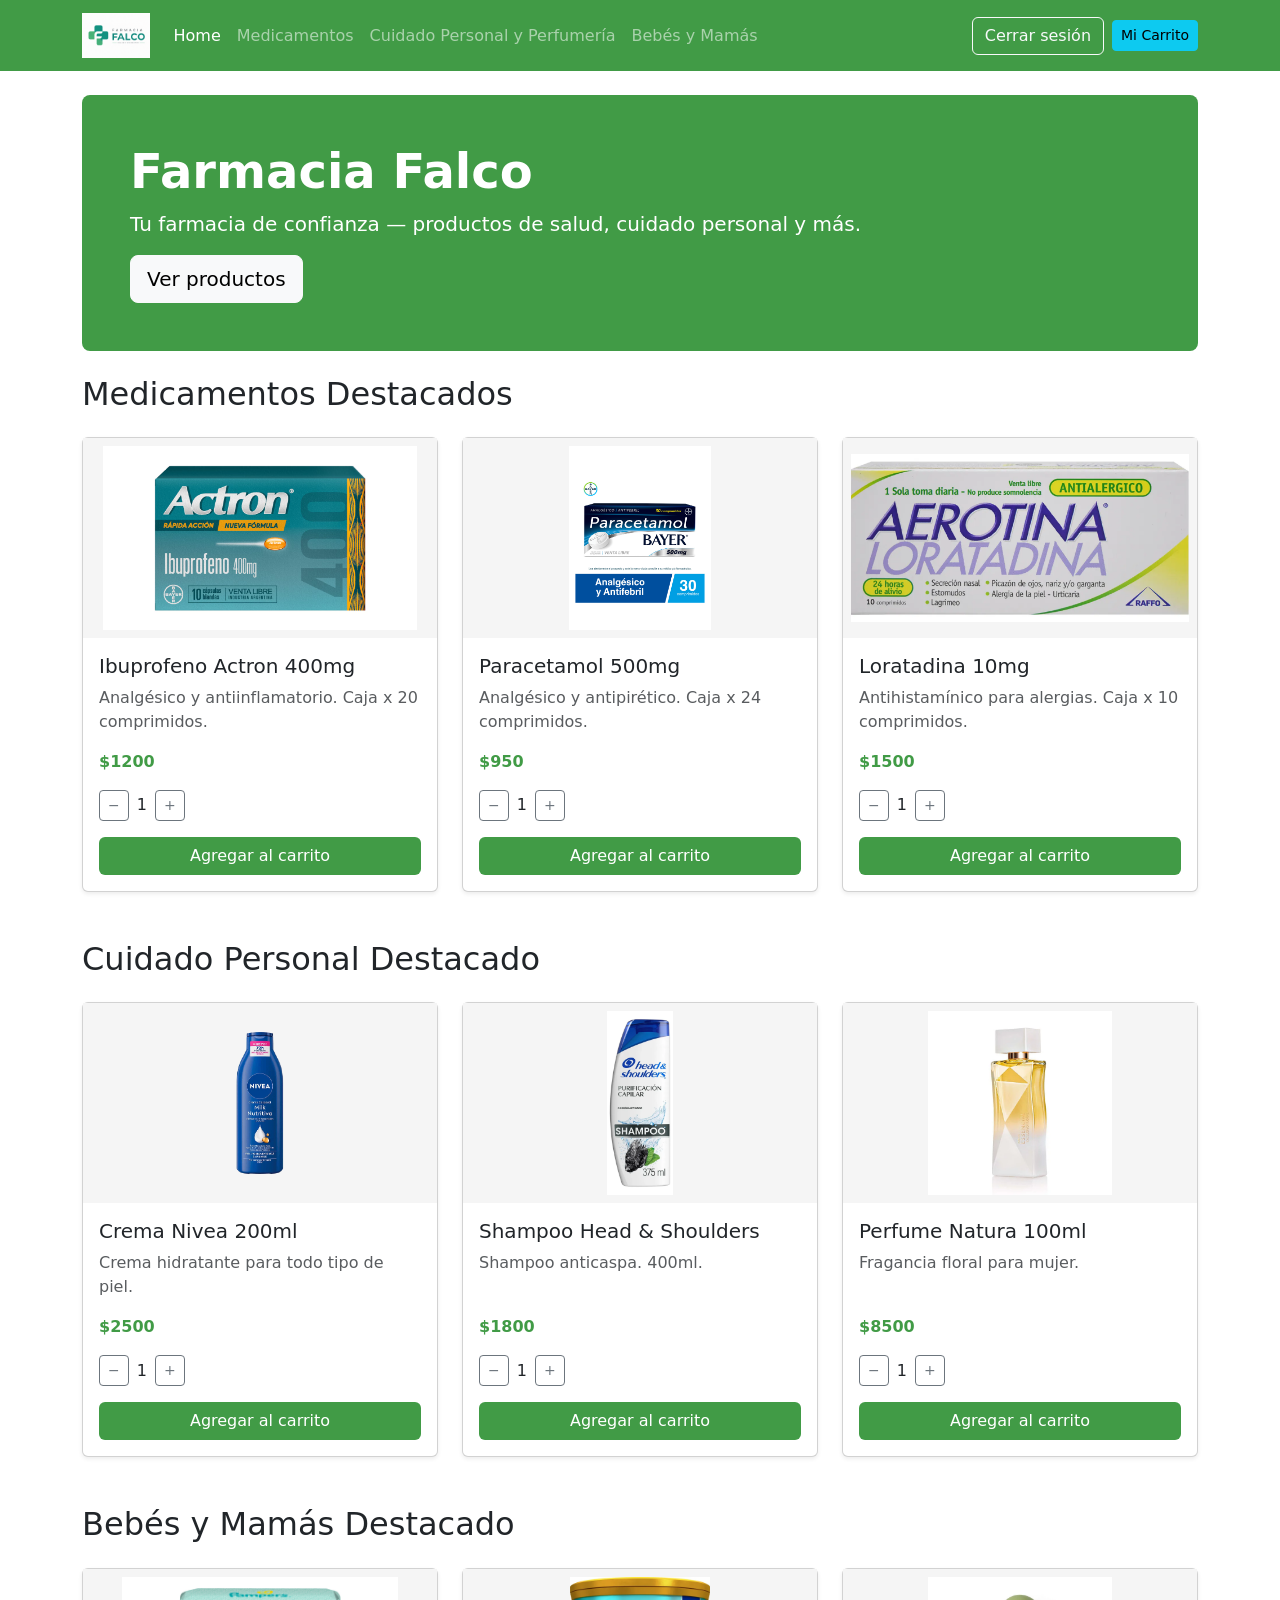
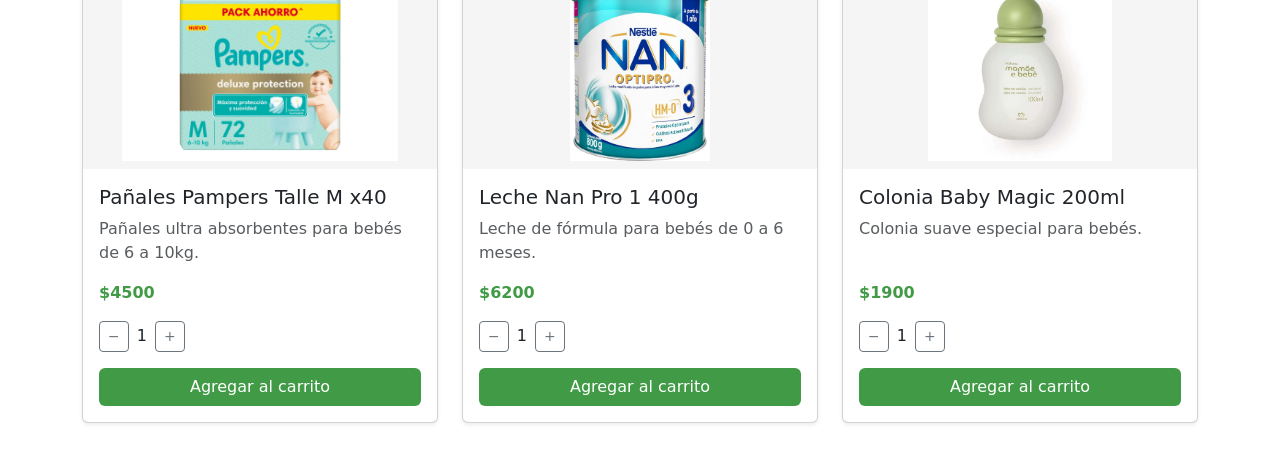
<file: index.html>
<!DOCTYPE html>
<html lang="es">
<head>
    <meta charset="UTF-8">
    <meta name="viewport" content="width=device-width, initial-scale=1.0">
    <link rel="stylesheet" href="css/estilos.css">
    <link href="https://cdn.jsdelivr.net/npm/bootstrap@5.3.3/dist/css/bootstrap.min.css" rel="stylesheet">
    <title>Farmacia Falco</title>
</head>
<body>

    <nav id="navbar" class="navbar navbar-expand-lg navbar-dark bg-falco"></nav>

<main class="container mt-4">

  <!-- Hero section -->
  <div class="p-5 mb-4 rounded-3 text-white" style="background-color: var(--color-primary);">
    <h1 class="display-5 fw-bold">Farmacia Falco</h1>
    <p class="lead">Tu farmacia de confianza — productos de salud, cuidado personal y más.</p>
    <a href="pages/categorias/medicamentos.html" class="btn btn-light btn-lg">Ver productos</a>
  </div>

  <!-- Medicamentos -->
  <h2 class="mb-4">Medicamentos Destacados</h2>
  <div class="row g-4 mb-5" id="contenedor-medicamentos"></div>

  <!-- Cuidado Personal -->
  <h2 class="mb-4">Cuidado Personal Destacado</h2>
  <div class="row g-4 mb-5" id="contenedor-cuidado"></div>

  <!-- Bebés -->
  <h2 class="mb-4">Bebés y Mamás Destacado</h2>
  <div class="row g-4 mb-5" id="contenedor-bebes"></div>

</main>

<script src="https://cdn.jsdelivr.net/npm/bootstrap@5.3.3/dist/js/bootstrap.bundle.min.js"></script>
<script src="js/navbar.js"></script>
<script src="js/cards.js"></script>
<script src="js/productos.js"></script>
<script>
    generarNavbar();

    async function cargarHome() {
        const medicamentos = await cargarProductos('medicamentos');
        const cuidado = await cargarProductos('cuidado-personal');
        const bebes = await cargarProductos('bebes');

        // Mostrar solo 3 productos de cada categoría
        document.getElementById('contenedor-medicamentos').innerHTML = 
            medicamentos.slice(0, 3).map(p => generarCard(p)).join('');
        
        document.getElementById('contenedor-cuidado').innerHTML = 
            cuidado.slice(0, 3).map(p => generarCard(p)).join('');
        
        document.getElementById('contenedor-bebes').innerHTML = 
            bebes.slice(0, 3).map(p => generarCard(p)).join('');
    }

    cargarHome();
</script>

</body>
</html>
</file>
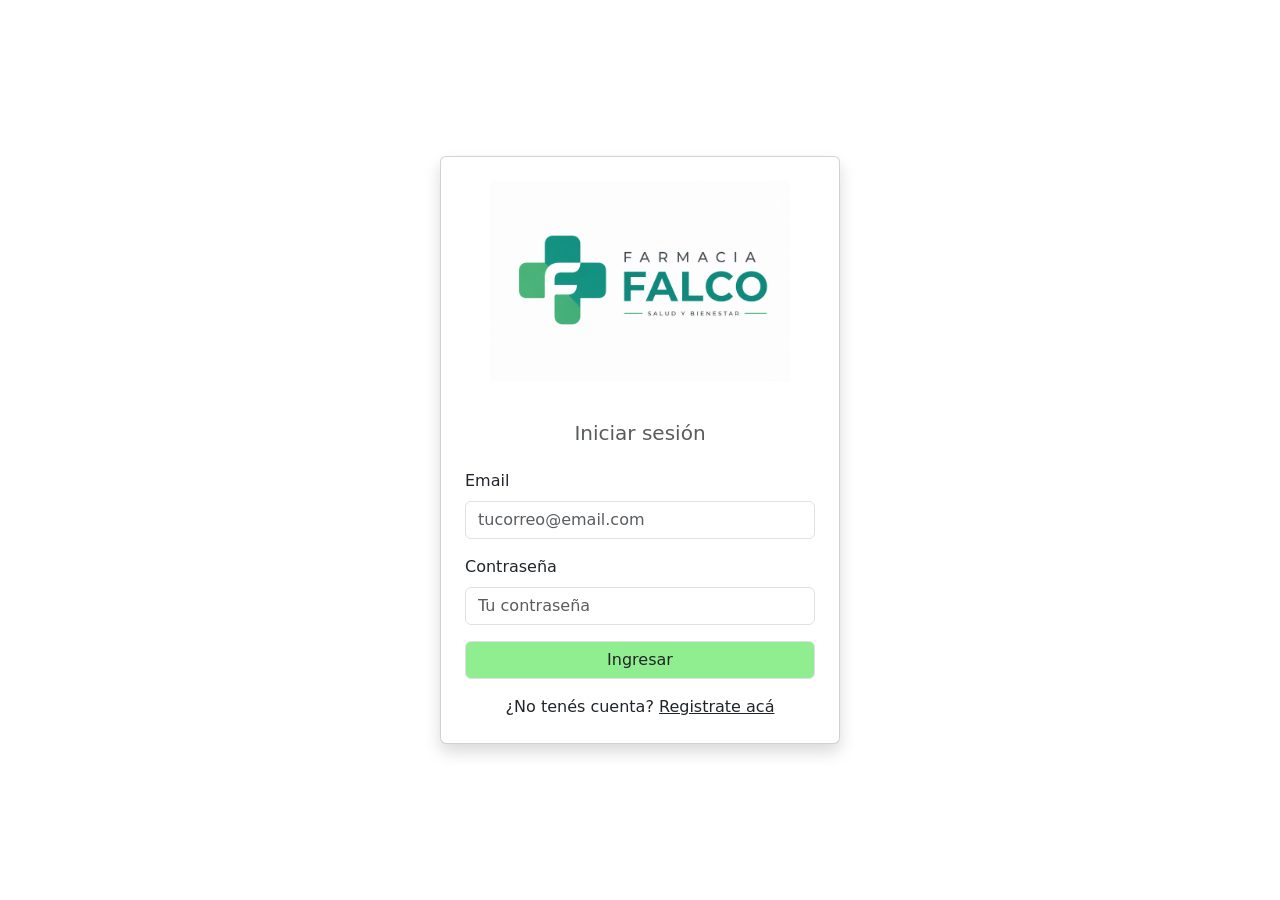
<file: login.html>
<!DOCTYPE html>
<html lang="es">
<head>
    <meta charset="UTF-8">
    <meta name="viewport" content="width=device-width, initial-scale=1.0">
    <link href="https://cdn.jsdelivr.net/npm/bootstrap@5.3.3/dist/css/bootstrap.min.css" rel="stylesheet">
    <script src="js/login.js"></script>
    <title>Farmacia Falco - Login</title>
</head>
<body>

    <div class="container d-flex justify-content-center align-items-center vh-100">
  <div class="card shadow p-4" style="width: 100%; max-width: 400px;">
    
    <h2 class="text-center mb-4" style="color: var(--color-primary);">
       <img src="/img/logo.png" height="200" class="d-block mx-auto mb-3" alt="Farmacia Falco">
    </h2>
    <h5 class="text-center text-muted mb-4">Iniciar sesión</h5>

    <form>
      <div class="mb-3">
        <label for="email" class="form-label">Email</label>
        <input type="email" class="form-control" id="email" placeholder="tucorreo@email.com" required>
      </div>
      <div class="mb-3">
        <label for="password" class="form-label">Contraseña</label>
        <input type="password" class="form-control" id="password" placeholder="Tu contraseña" required>
      </div>
      <button type="submit" class="btn w-100 border" 
              style="background-color: lightgreen;">
        Ingresar
      </button>
    </form>

    <p class="text-center mt-3 mb-0">
      ¿No tenés cuenta? <a href="registro.html" style="color: var(--color-primary);">Registrate acá</a>
    </p>

  </div>
</div>

    <script src="https://cdn.jsdelivr.net/npm/bootstrap@5.3.3/dist/js/bootstrap.bundle.min.js"></script>

</body>
</html>
</file>
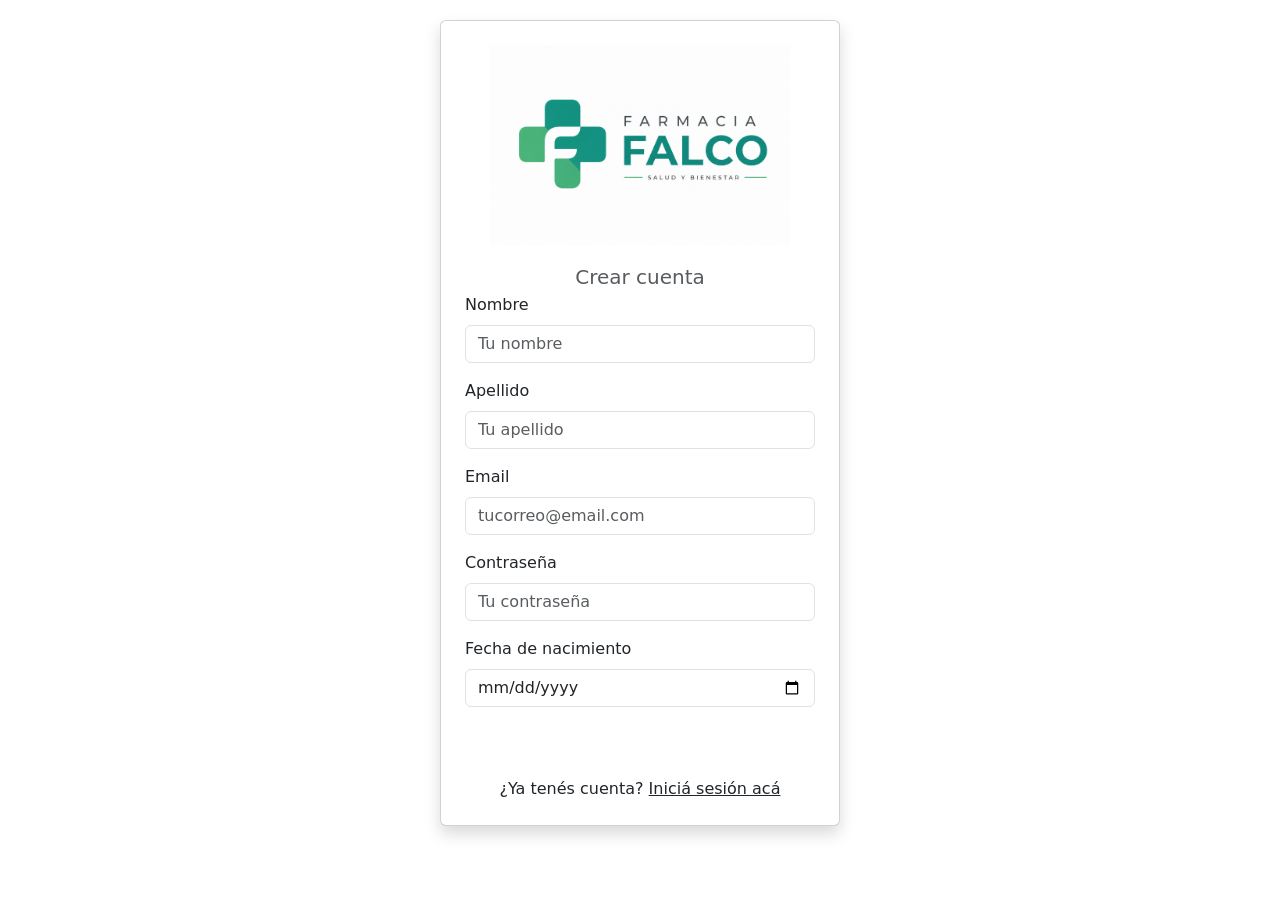
<file: registro.html>
<!DOCTYPE html>
<html lang="es">
<head>
    <meta charset="UTF-8">
    <meta name="viewport" content="width=device-width, initial-scale=1.0">
    <link href="https://cdn.jsdelivr.net/npm/bootstrap@5.3.3/dist/css/bootstrap.min.css" rel="stylesheet">
    <title>Farmacia Falco - Registro</title>
</head>
<body>

    <div class="container d-flex justify-content-center align-items-center py-3 my-1">
  <div class="card shadow p-4" style="width: 100%; max-width: 400px;">

    <h2 class="text-center mb-1" style="color: var(--color-primary);">
        <img src="/img/logo.png" height="200" class="d-block mx-auto mb-3" alt="Farmacia Falco">
    </h2>
    <h5 class="text-center text-muted mb-1">Crear cuenta</h5>

    <form method="post" action="login.html">
      <div class="mb-3">
        <label for="nombre" class="form-label">Nombre</label>
        <input type="text" class="form-control" id="nombre" placeholder="Tu nombre" required>
      </div>
      <div class="mb-3">
        <label for="apellido" class="form-label">Apellido</label>
        <input type="text" class="form-control" id="apellido" placeholder="Tu apellido" required>
      </div>
      <div class="mb-3">
        <label for="email" class="form-label">Email</label>
        <input type="email" class="form-control" id="email" placeholder="tucorreo@email.com" required>
      </div>
      <div class="mb-3">
        <label for="password" class="form-label">Contraseña</label>
        <input type="password" class="form-control" id="password" placeholder="Tu contraseña" required>
      </div>
      <div class="mb-3">
        <label for="fecha" class="form-label">Fecha de nacimiento</label>
        <input type="date" class="form-control" id="fecha" required>
      </div>
      <button type="submit" class="btn w-100 text-white"
              style="background-color: var(--color-primary);">
        Registrarse
      </button>
    </form>

    <p class="text-center mt-3 mb-0">
      ¿Ya tenés cuenta? <a href="login.html" style="color: var(--color-primary);">Iniciá sesión acá</a>
    </p>

  </div>
</div>
    
<script src="https://cdn.jsdelivr.net/npm/bootstrap@5.3.3/dist/js/bootstrap.bundle.min.js"></script>
</body>
</html>
</file>
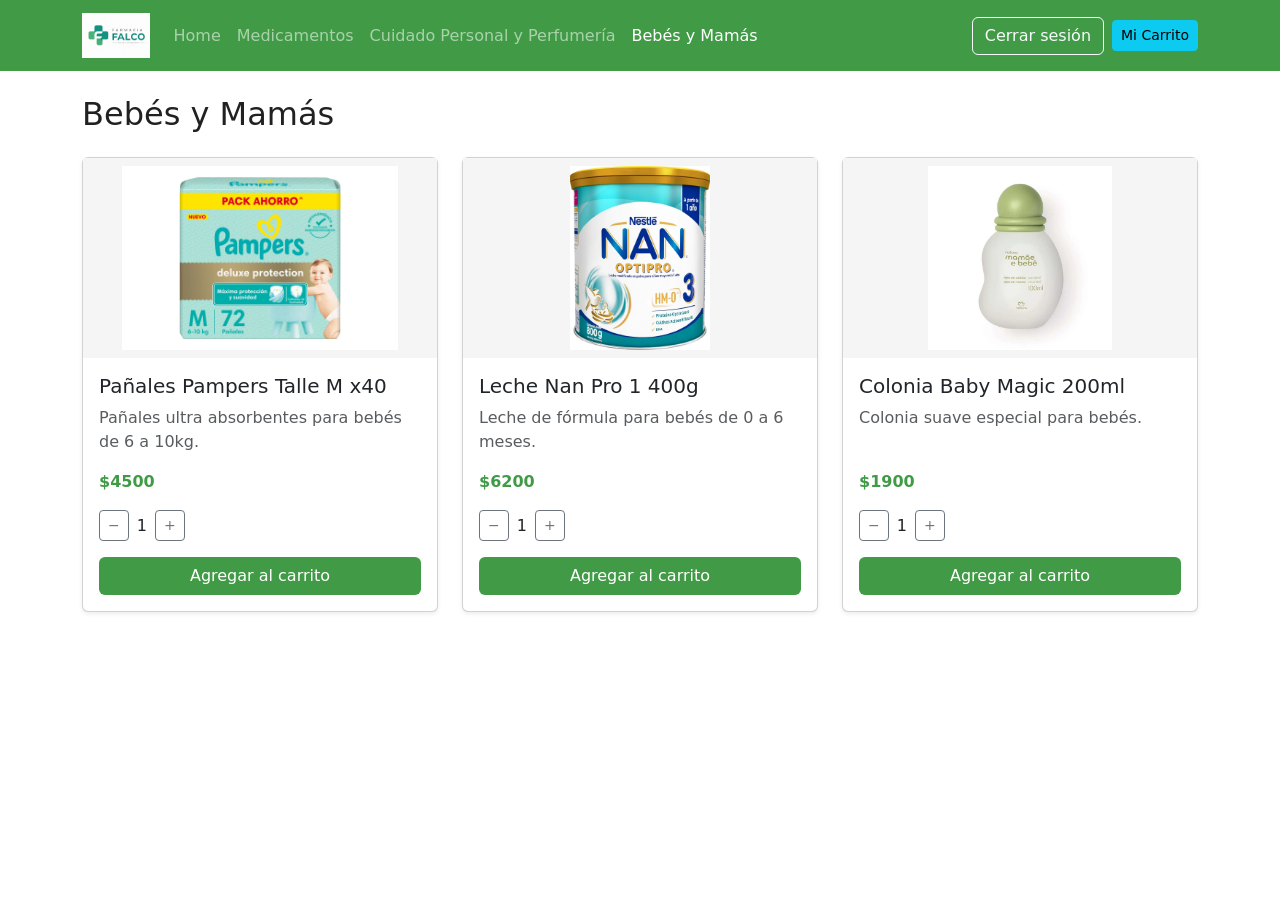
<file: Categorias/bebes.html>
<!DOCTYPE html>
<html lang="es">
<head>
    <meta charset="UTF-8">
    <meta name="viewport" content="width=device-width, initial-scale=1.0">
    <link href="https://cdn.jsdelivr.net/npm/bootstrap@5.3.3/dist/css/bootstrap.min.css" rel="stylesheet">
    <link rel="stylesheet" href="../css/estilos.css">
    <title>Farmacia Falco - Bebés y Mamás</title>
</head>
<body>

   <nav id="navbar" class="navbar navbar-expand-lg navbar-dark bg-falco"></nav>

<main class="container mt-4">
    <h2 class="mb-4">Bebés y Mamás</h2>
    <div class="row g-4" id="contenedor-cards">
    </div>
</main>

<script src="https://cdn.jsdelivr.net/npm/bootstrap@5.3.3/dist/js/bootstrap.bundle.min.js"></script>
<script src="../js/navbar.js"></script>
<script src="../js/cards.js"></script>
<script>
    generarNavbar('../');

    const productos = [
        {
            nombre: "Pañales Pampers Talle M x40",
            descripcion: "Pañales ultra absorbentes para bebés de 6 a 10kg.",
            precio: 4500,
            imagen: "../img/pañales.png"
        },
        {
            nombre: "Leche Nan Pro 1 400g",
            descripcion: "Leche de fórmula para bebés de 0 a 6 meses.",
            precio: 6200,
            imagen: "../img/leche_nanpro.webp"
        },
        {
            nombre: "Colonia Baby Magic 200ml",
            descripcion: "Colonia suave especial para bebés.",
            precio: 1900,
            imagen: "../img/colonia_babymagic.webp"
        }
    ];

    const contenedor = document.getElementById('contenedor-cards');
    contenedor.innerHTML = productos.map(p => generarCard(p)).join('');
</script>

</body>
</html>
</file>
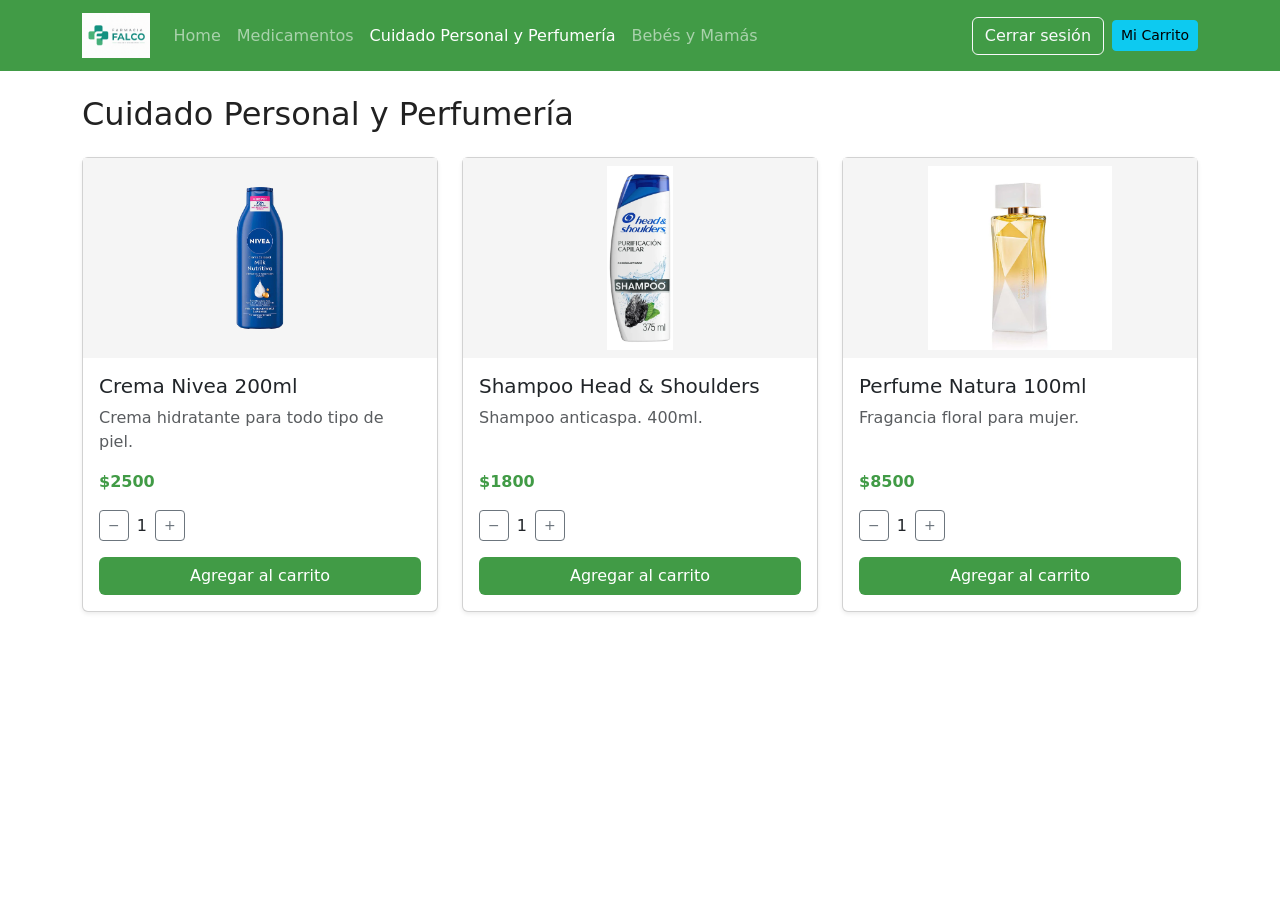
<file: Categorias/cuidado-personal.html>
<!DOCTYPE html>
<html lang="es">
<head>
    <meta charset="UTF-8">
    <meta name="viewport" content="width=device-width, initial-scale=1.0">
    <link href="https://cdn.jsdelivr.net/npm/bootstrap@5.3.3/dist/css/bootstrap.min.css" rel="stylesheet">
    <link rel="stylesheet" href="../css/estilos.css">
    <title>Farmacia Falco - Cuidado Personal y Perfumería</title>
</head>
<body>
<nav id="navbar" class="navbar navbar-expand-lg navbar-dark bg-falco"></nav>

<main class="container mt-4">
    <h2 class="mb-4">Cuidado Personal y Perfumería</h2>
    <div class="row g-4" id="contenedor-cards">
    </div>
</main>

<script src="https://cdn.jsdelivr.net/npm/bootstrap@5.3.3/dist/js/bootstrap.bundle.min.js"></script>
<script src="../js/navbar.js"></script>
<script src="../js/cards.js"></script>
<script>
    generarNavbar('../');

    const productos = [
        {
            nombre: "Crema Nivea 200ml",
            descripcion: "Crema hidratante para todo tipo de piel.",
            precio: 2500,
            imagen: "../img/crema_nivea.webp"
        },
        {
            nombre: "Shampoo Head & Shoulders",
            descripcion: "Shampoo anticaspa. 400ml.",
            precio: 1800,
            imagen: "../img/shampoo_h&s.webp"
        },
        {
            nombre: "Perfume Natura 100ml",
            descripcion: "Fragancia floral para mujer.",
            precio: 8500,
            imagen: "../img/perfume_natura.webp"
        }
    ];

    const contenedor = document.getElementById('contenedor-cards');
    contenedor.innerHTML = productos.map(p => generarCard(p)).join('');
</script>
</body>
</html>
</file>
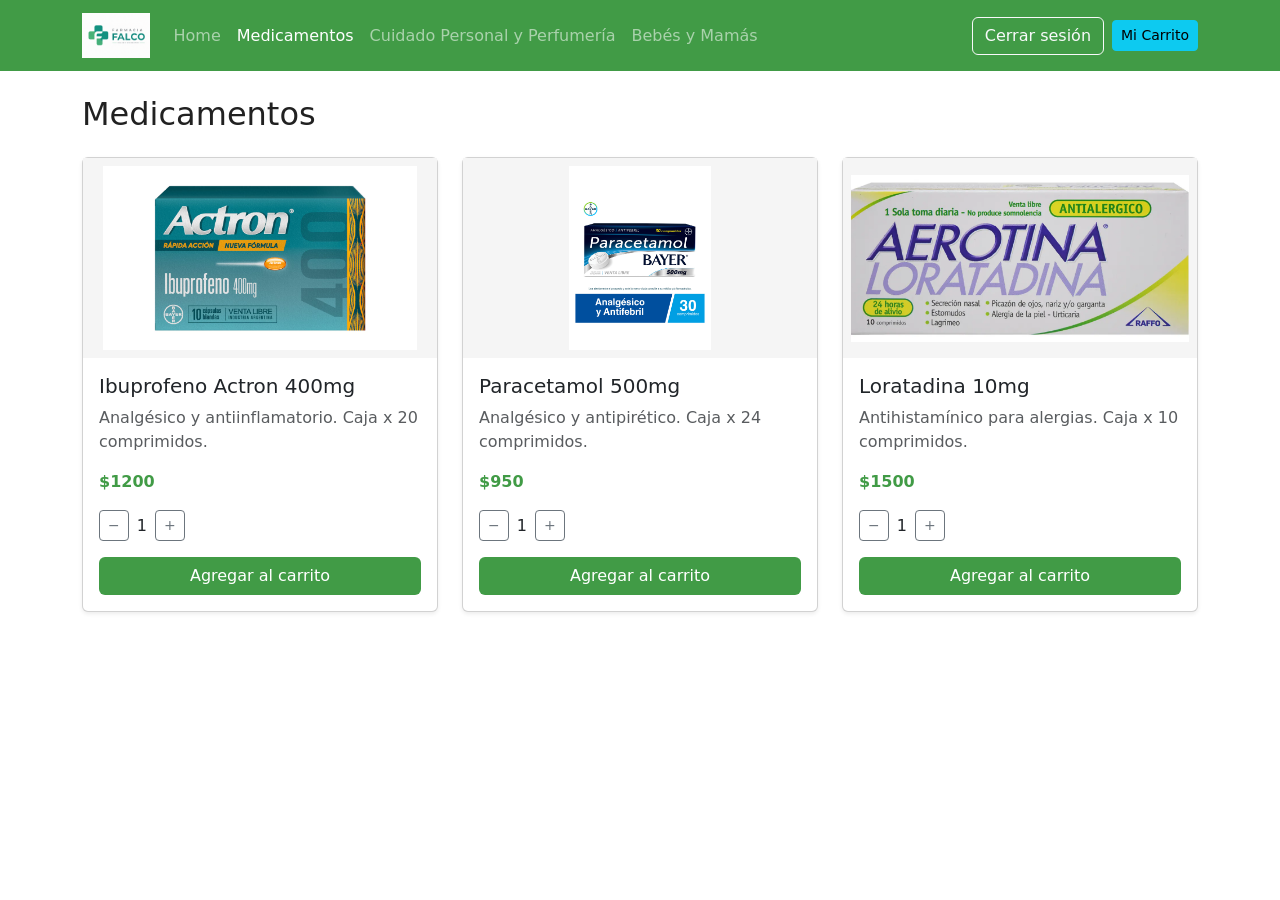
<file: Categorias/medicamentos.html>
<!DOCTYPE html>
<html lang="es">
<head>
    <meta charset="UTF-8">
    <meta name="viewport" content="width=device-width, initial-scale=1.0">
    <link href="https://cdn.jsdelivr.net/npm/bootstrap@5.3.3/dist/css/bootstrap.min.css" rel="stylesheet">
    <link rel="stylesheet" href="../css/estilos.css">
    <title>Farmacia Falco - Medicamentos</title>
</head>
<body>

<nav id="navbar" class="navbar navbar-expand-lg navbar-dark bg-falco"></nav>

<main class="container mt-4">
    <h2 class="mb-4">Medicamentos</h2>
    <div class="row g-4" id="contenedor-cards">
    </div>
</main>

<script src="https://cdn.jsdelivr.net/npm/bootstrap@5.3.3/dist/js/bootstrap.bundle.min.js"></script>
<script src="../js/navbar.js"></script>
<script src="../js/cards.js"></script>
<script>
    generarNavbar('../');

    const productos = [
        {
            nombre: "Ibuprofeno Actron 400mg",
            descripcion: "Analgésico y antiinflamatorio. Caja x 20 comprimidos.",
            precio: 1200,
            imagen: "../img/actron.avif"
        },
        {
            nombre: "Paracetamol 500mg",
            descripcion: "Analgésico y antipirético. Caja x 24 comprimidos.",
            precio: 950,
            imagen: "../img/paracetamol_500.jpg"
        },
        {
            nombre: "Loratadina 10mg",
            descripcion: "Antihistamínico para alergias. Caja x 10 comprimidos.",
            precio: 1500,
            imagen: "../img/loratadina.webp"
        }
    ];

    const contenedor = document.getElementById('contenedor-cards');
    contenedor.innerHTML = productos.map(p => generarCard(p)).join('');
</script>
</body>
</html>
</file>
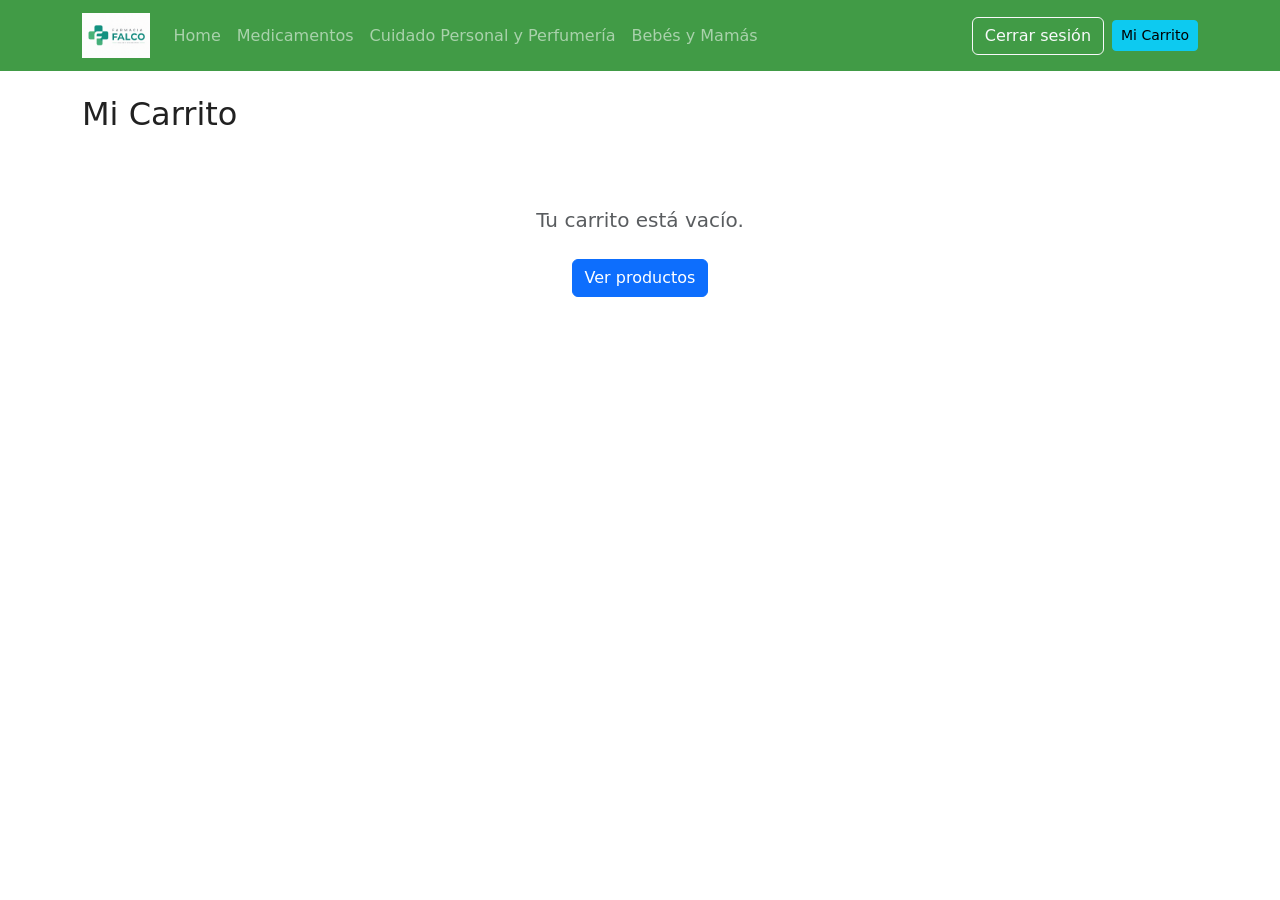
<file: pages/carrito.html>
<!DOCTYPE html>
<html lang="es">
<head>
    <meta charset="UTF-8">
    <meta name="viewport" content="width=device-width, initial-scale=1.0">
    <link href="https://cdn.jsdelivr.net/npm/bootstrap@5.3.3/dist/css/bootstrap.min.css" rel="stylesheet">
    <link rel="stylesheet" href="../css/estilos.css">
    <title>Farmacia Falco - Carrito</title>
</head>
<body>

<nav id="navbar" class="navbar navbar-expand-lg navbar-dark bg-falco"></nav>

<main class="container mt-4">
    <h2 class="mb-4">Mi Carrito</h2>
    <div id="contenedor-carrito"></div>
</main>

<script src="https://cdn.jsdelivr.net/npm/bootstrap@5.3.3/dist/js/bootstrap.bundle.min.js"></script>
<script src="../js/navbar.js"></script>
<script>
    generarNavbar('../');
    renderizarCarrito();

    function renderizarCarrito() {
        const carrito = JSON.parse(localStorage.getItem(claveCarrito())) || [];
        const contenedor = document.getElementById('contenedor-carrito');

        if (carrito.length === 0) {
            contenedor.innerHTML = `
                <div class="text-center py-5">
                    <p class="text-muted fs-5">Tu carrito está vacío.</p>
                    <a href="../index.html" class="btn btn-primary mt-2">Ver productos</a>
                </div>`;
            return;
        }

        let total = 0;
        let filas = carrito.map(p => {
            const subtotal = p.precio * p.cantidad;
            total += subtotal;
            return `
                <tr>
                    <td class="align-middle">${p.nombre}</td>
                    <td class="align-middle">$${p.precio.toLocaleString('es-AR')}</td>
                    <td class="align-middle">
                        <div class="d-flex align-items-center gap-2">
                            <button class="btn btn-outline-secondary btn-sm" onclick="cambiarCantidadCarrito(${p.id}, -1)">−</button>
                            <span>${p.cantidad}</span>
                            <button class="btn btn-outline-secondary btn-sm" onclick="cambiarCantidadCarrito(${p.id}, 1)">+</button>
                        </div>
                    </td>
                    <td class="align-middle fw-bold">$${subtotal.toLocaleString('es-AR')}</td>
                    <td class="align-middle">
                        <button class="btn btn-danger btn-sm" onclick="eliminarDelCarrito(${p.id})">Eliminar</button>
                    </td>
                </tr>`;
        }).join('');

        contenedor.innerHTML = `
            <div class="table-responsive">
                <table class="table table-hover align-middle">
                    <thead class="table-light">
                        <tr>
                            <th>Producto</th>
                            <th>Precio</th>
                            <th>Cantidad</th>
                            <th>Subtotal</th>
                            <th></th>
                        </tr>
                    </thead>
                    <tbody>${filas}</tbody>
                </table>
            </div>
            <div class="d-flex justify-content-between align-items-center mt-3 flex-wrap gap-3">
                <button class="btn btn-outline-danger" onclick="vaciarCarrito()">Vaciar carrito</button>
                <div class="d-flex align-items-center gap-4 flex-wrap">
                    <h4 class="mb-0">Total: <span style="color: var(--color-primary);">$${total.toLocaleString('es-AR')}</span></h4>
                    <a href="checkout.html" class="btn btn-lg text-white px-4"
                       style="background-color: var(--color-primary);">
                        Proceder al pago →
                    </a>
                </div>
            </div>`;
    }

    function eliminarDelCarrito(id) {
        const clave = claveCarrito();
        let carrito = JSON.parse(localStorage.getItem(clave)) || [];
        carrito = carrito.filter(p => p.id !== id);
        localStorage.setItem(clave, JSON.stringify(carrito));
        actualizarContadorCarrito();
        renderizarCarrito();
    }

    function cambiarCantidadCarrito(id, cambio) {
        const clave = claveCarrito();
        let carrito = JSON.parse(localStorage.getItem(clave)) || [];
        const idx = carrito.findIndex(p => p.id === id);
        if (idx < 0) return;
        carrito[idx].cantidad = Math.max(1, carrito[idx].cantidad + cambio);
        localStorage.setItem(clave, JSON.stringify(carrito));
        actualizarContadorCarrito();
        renderizarCarrito();
    }

    function vaciarCarrito() {
        localStorage.removeItem(claveCarrito());
        actualizarContadorCarrito();
        renderizarCarrito();
    }
</script>

</body>
</html>
</file>
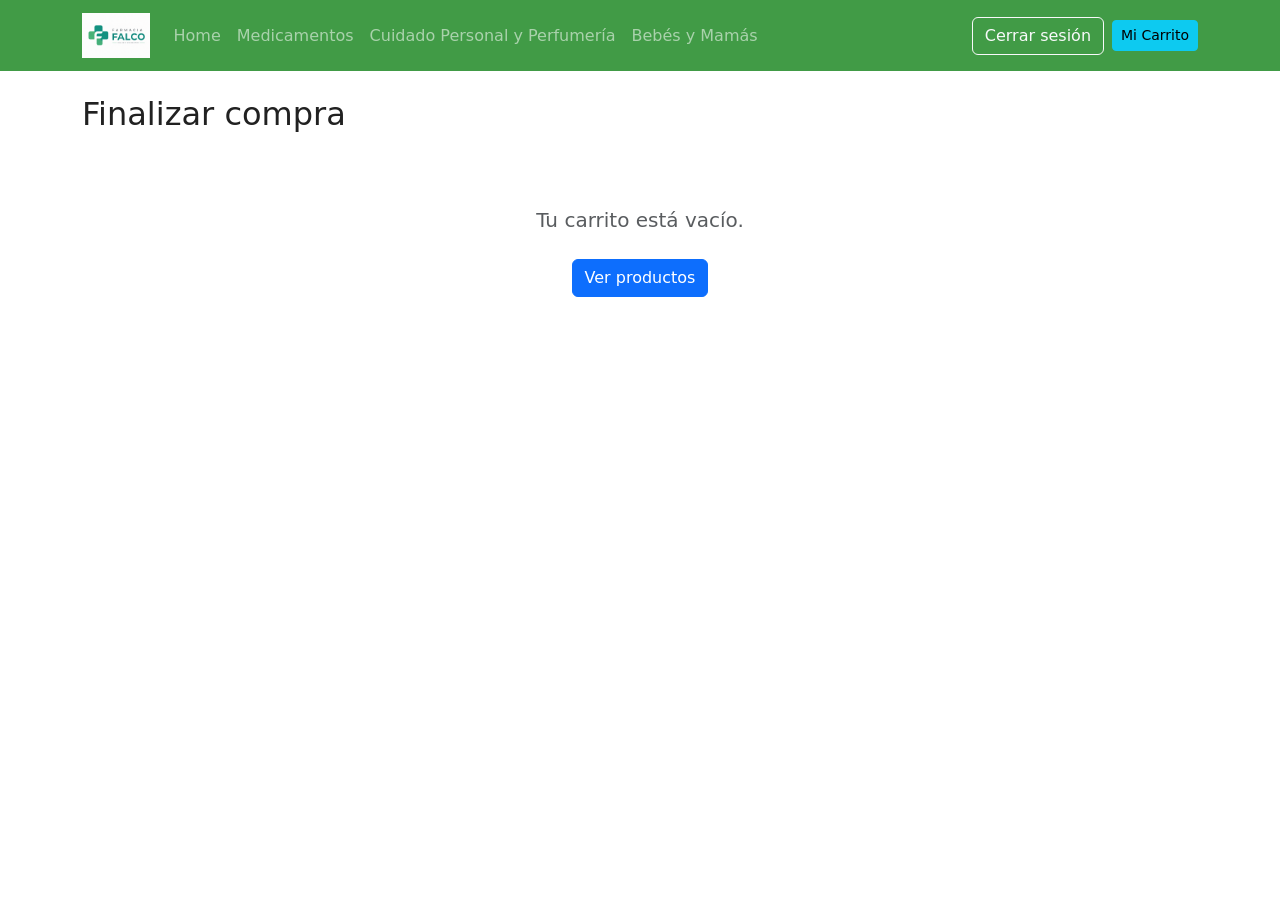
<file: pages/checkout.html>
<!DOCTYPE html>
<html lang="es">
<head>
    <meta charset="UTF-8">
    <meta name="viewport" content="width=device-width, initial-scale=1.0">
    <link href="https://cdn.jsdelivr.net/npm/bootstrap@5.3.3/dist/css/bootstrap.min.css" rel="stylesheet">
    <link rel="stylesheet" href="../css/estilos.css">
    <title>Farmacia Falco - Finalizar compra</title>
</head>
<body>

<nav id="navbar" class="navbar navbar-expand-lg navbar-dark bg-falco"></nav>

<main class="container mt-4 mb-5">
    <h2 class="mb-4">Finalizar compra</h2>

    <div id="carrito-vacio" class="text-center py-5" style="display:none">
        <p class="text-muted fs-5">Tu carrito está vacío.</p>
        <a href="../index.html" class="btn btn-primary mt-2">Ver productos</a>
    </div>

    <div id="contenido-checkout" class="row g-4">
        <!-- Formulario de envío -->
        <div class="col-lg-7">
            <div class="card shadow-sm p-4">
                <h5 class="mb-3" style="color: var(--color-primary);">Datos de entrega</h5>
                <form id="form-checkout" novalidate>
                    <div class="row g-3">
                        <div class="col-12">
                            <label class="form-label" for="nombre-completo">Nombre completo</label>
                            <input type="text" class="form-control" id="nombre-completo" required placeholder="Ej: María García">
                            <div class="invalid-feedback">Ingresá tu nombre completo.</div>
                        </div>
                        <div class="col-12">
                            <label class="form-label" for="email-checkout">Email</label>
                            <input type="email" class="form-control" id="email-checkout" required placeholder="tucorreo@email.com">
                            <div class="invalid-feedback">Ingresá un email válido.</div>
                        </div>
                        <div class="col-12">
                            <label class="form-label" for="telefono">Teléfono</label>
                            <input type="tel" class="form-control" id="telefono" required placeholder="Ej: 3512345678">
                            <div class="invalid-feedback">Ingresá tu número de teléfono.</div>
                        </div>
                        <div class="col-12">
                            <label class="form-label" for="direccion">Dirección</label>
                            <input type="text" class="form-control" id="direccion" required placeholder="Calle y número">
                            <div class="invalid-feedback">Ingresá tu dirección.</div>
                        </div>
                        <div class="col-md-6">
                            <label class="form-label" for="ciudad">Ciudad</label>
                            <input type="text" class="form-control" id="ciudad" required placeholder="Ej: Córdoba">
                            <div class="invalid-feedback">Ingresá tu ciudad.</div>
                        </div>
                        <div class="col-md-6">
                            <label class="form-label" for="provincia">Provincia</label>
                            <select class="form-select" id="provincia" required>
                                <option value="">Seleccioná...</option>
                                <option>Buenos Aires</option>
                                <option>Córdoba</option>
                                <option>Santa Fe</option>
                                <option>Mendoza</option>
                                <option>Tucumán</option>
                                <option>Salta</option>
                                <option>Entre Ríos</option>
                                <option>Misiones</option>
                                <option>Chaco</option>
                                <option>Corrientes</option>
                                <option>Santiago del Estero</option>
                                <option>San Juan</option>
                                <option>Jujuy</option>
                                <option>Río Negro</option>
                                <option>Neuquén</option>
                                <option>Formosa</option>
                                <option>Chubut</option>
                                <option>San Luis</option>
                                <option>Catamarca</option>
                                <option>La Rioja</option>
                                <option>La Pampa</option>
                                <option>Santa Cruz</option>
                                <option>Tierra del Fuego</option>
                                <option>Ciudad Autónoma de Buenos Aires</option>
                            </select>
                            <div class="invalid-feedback">Seleccioná una provincia.</div>
                        </div>
                    </div>

                    <hr class="my-4">
                    <h5 class="mb-3" style="color: var(--color-primary);">Método de pago</h5>
                    <div class="d-flex flex-column gap-3">
                        <div class="form-check border rounded p-3">
                            <input class="form-check-input" type="radio" name="pago" id="pago-efectivo" value="efectivo" checked>
                            <label class="form-check-label fw-semibold" for="pago-efectivo">
                                💵 Efectivo al recibir
                            </label>
                        </div>
                        <div class="form-check border rounded p-3">
                            <input class="form-check-input" type="radio" name="pago" id="pago-tarjeta" value="tarjeta">
                            <label class="form-check-label fw-semibold" for="pago-tarjeta">
                                💳 Tarjeta de crédito/débito
                            </label>
                        </div>
                        <div class="form-check border rounded p-3">
                            <input class="form-check-input" type="radio" name="pago" id="pago-transferencia" value="transferencia">
                            <label class="form-check-label fw-semibold" for="pago-transferencia">
                                🏦 Transferencia bancaria
                            </label>
                        </div>
                    </div>

                    <button type="submit" class="btn w-100 text-white mt-4 py-2 fs-5"
                            style="background-color: var(--color-primary);">
                        Confirmar compra
                    </button>
                </form>
            </div>
        </div>

        <!-- Resumen del pedido -->
        <div class="col-lg-5">
            <div class="card shadow-sm p-4 sticky-top" style="top: 80px;">
                <h5 class="mb-3" style="color: var(--color-primary);">Resumen del pedido</h5>
                <div id="resumen-items"></div>
                <hr>
                <div class="d-flex justify-content-between fw-bold fs-5">
                    <span>Total</span>
                    <span id="resumen-total" style="color: var(--color-primary);"></span>
                </div>
            </div>
        </div>
    </div>
</main>

<!-- Modal de confirmación -->
<div class="modal fade" id="modal-confirmacion" tabindex="-1" data-bs-backdrop="static">
    <div class="modal-dialog modal-dialog-centered">
        <div class="modal-content text-center p-4">
            <div class="mb-3" style="font-size: 4rem;">✅</div>
            <h4 class="fw-bold mb-2">¡Compra confirmada!</h4>
            <p class="text-muted mb-1">Gracias por tu pedido.</p>
            <p class="text-muted">Te enviaremos un email con los detalles a <strong id="modal-email"></strong>.</p>
            <div class="mt-3">
                <div class="spinner-border spinner-border-sm text-secondary me-2" role="status"></div>
                <small class="text-muted">Redirigiendo al inicio...</small>
            </div>
        </div>
    </div>
</div>

<script src="https://cdn.jsdelivr.net/npm/bootstrap@5.3.3/dist/js/bootstrap.bundle.min.js"></script>
<script src="../js/navbar.js"></script>
<script>
    generarNavbar('../');

    const clave = claveCarrito();
    const carrito = JSON.parse(localStorage.getItem(clave)) || [];

    if (carrito.length === 0) {
        document.getElementById('carrito-vacio').style.display = 'block';
        document.getElementById('contenido-checkout').style.display = 'none';
    } else {
        document.getElementById('contenido-checkout').style.display = '';
        document.getElementById('carrito-vacio').style.display = 'none';
        renderizarResumen();
        preLlenarDatos();
    }

    function renderizarResumen() {
        let total = 0;
        const items = carrito.map(p => {
            const sub = p.precio * p.cantidad;
            total += sub;
            return `
                <div class="d-flex justify-content-between mb-2 small">
                    <span>${p.nombre} <span class="text-muted">x${p.cantidad}</span></span>
                    <span class="fw-semibold">$${sub.toLocaleString('es-AR')}</span>
                </div>`;
        }).join('');
        document.getElementById('resumen-items').innerHTML = items;
        document.getElementById('resumen-total').textContent = '$' + total.toLocaleString('es-AR');
    }

    function preLlenarDatos() {
        const usuario = JSON.parse(sessionStorage.getItem('usuario') || 'null');
        if (!usuario) return;
        if (usuario.email) document.getElementById('email-checkout').value = usuario.email;
        if (usuario.nombre) {
            const nombreCompleto = [usuario.nombre, usuario.apellido].filter(Boolean).join(' ');
            document.getElementById('nombre-completo').value = nombreCompleto;
        }
    }

    document.getElementById('form-checkout').addEventListener('submit', function (e) {
        e.preventDefault();
        if (!this.checkValidity()) {
            this.classList.add('was-validated');
            return;
        }

        const email = document.getElementById('email-checkout').value;
        document.getElementById('modal-email').textContent = email;

        const modal = new bootstrap.Modal(document.getElementById('modal-confirmacion'));
        modal.show();

        localStorage.removeItem(clave);
        actualizarContadorCarrito();

        setTimeout(() => {
            window.location.href = '../index.html';
        }, 3000);
    });
</script>

</body>
</html>
</file>
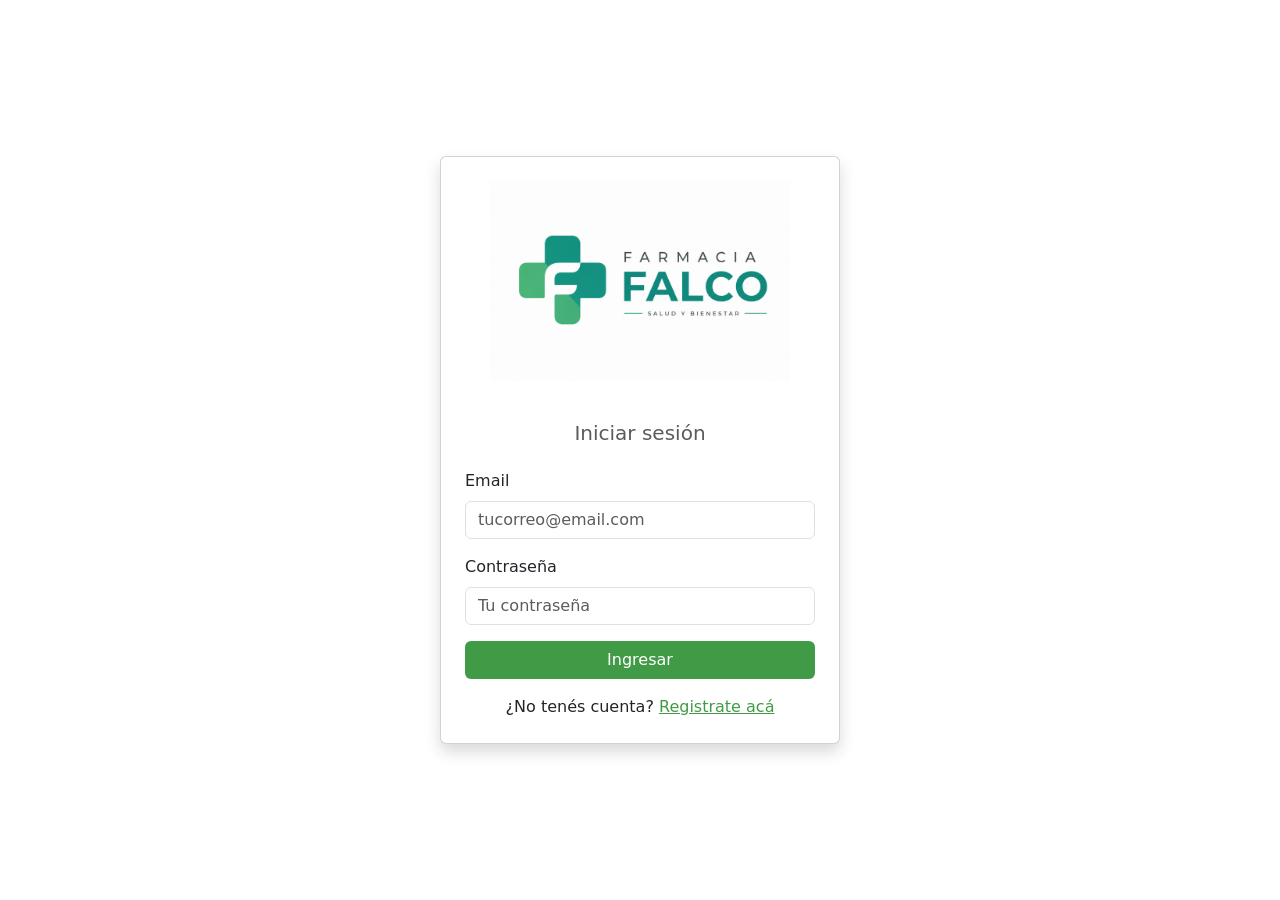
<file: pages/login.html>
<!DOCTYPE html>
<html lang="es">
<head>
    <meta charset="UTF-8">
    <meta name="viewport" content="width=device-width, initial-scale=1.0">
    <link href="https://cdn.jsdelivr.net/npm/bootstrap@5.3.3/dist/css/bootstrap.min.css" rel="stylesheet">
    <link rel="stylesheet" href="../css/estilos.css">
    <title>Farmacia Falco - Login</title>
</head>
<body>

    <div class="container d-flex justify-content-center align-items-center vh-100">
  <div class="card shadow p-4" style="width: 100%; max-width: 400px;">
    
    <h2 class="text-center mb-4" style="color: var(--color-primary);">
       <img src="../img/logo.png" height="200" class="d-block mx-auto mb-3" alt="Farmacia Falco">
    </h2>
    <h5 class="text-center text-muted mb-4">Iniciar sesión</h5>

    <form>
      <div class="mb-3">
        <label for="email" class="form-label">Email</label>
        <input type="email" class="form-control" id="email" placeholder="tucorreo@email.com" required>
      </div>
      <div class="mb-3">
        <label for="password" class="form-label">Contraseña</label>
        <input type="password" class="form-control" id="password" placeholder="Tu contraseña" required>
      </div>
      <button type="submit" class="btn w-100 text-white" 
              style="background-color: var(--color-primary);">
        Ingresar
      </button>
    </form>

    <p class="text-center mt-3 mb-0">
      ¿No tenés cuenta? <a href="registro.html" style="color: var(--color-primary);">Registrate acá</a>
    </p>

  </div>
</div>

    <script src="https://cdn.jsdelivr.net/npm/bootstrap@5.3.3/dist/js/bootstrap.bundle.min.js"></script>
    <script src="../js/login.js"></script>

</body>
</html>
</file>
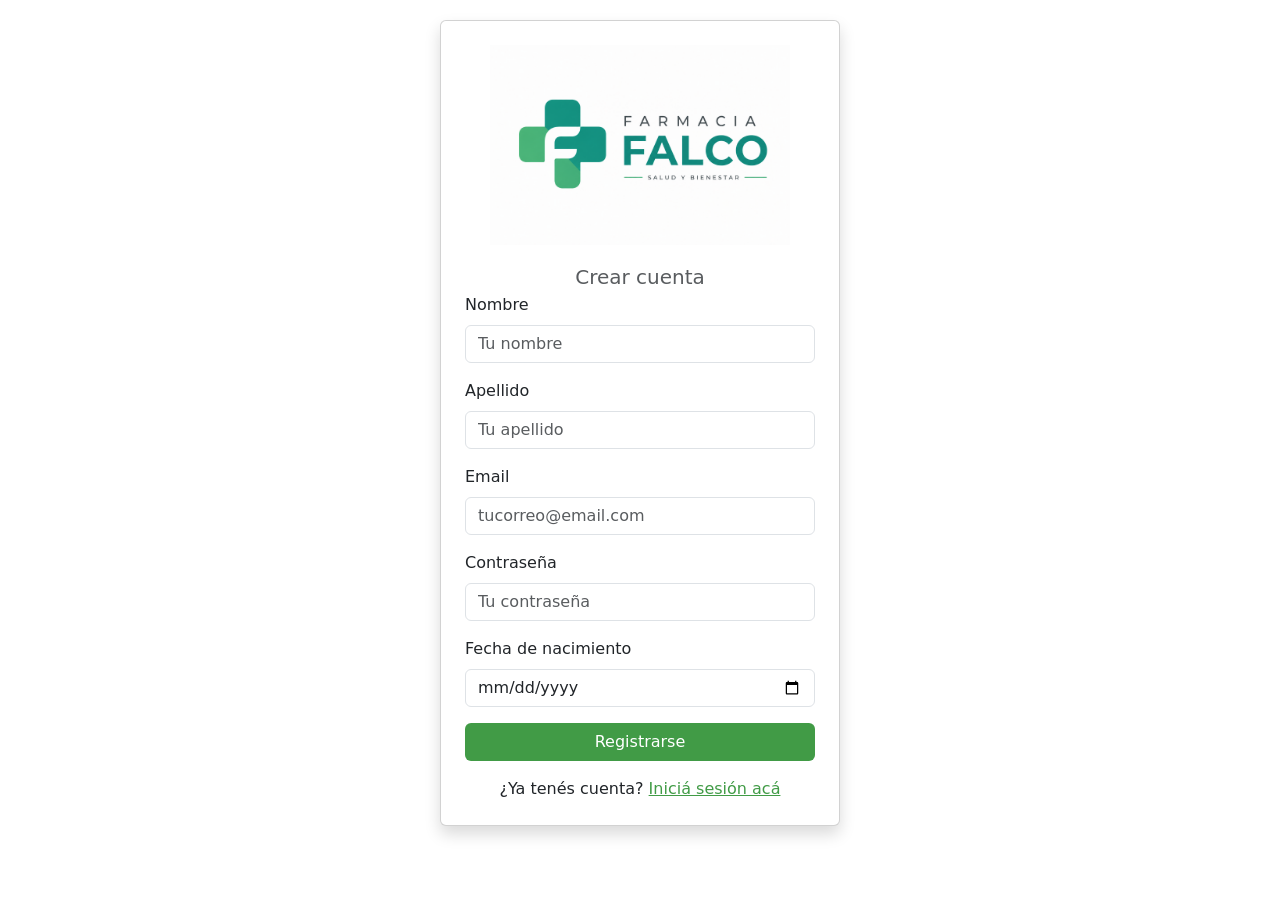
<file: pages/registro.html>
<!DOCTYPE html>
<html lang="es">
<head>
    <meta charset="UTF-8">
    <meta name="viewport" content="width=device-width, initial-scale=1.0">
    <link href="https://cdn.jsdelivr.net/npm/bootstrap@5.3.3/dist/css/bootstrap.min.css" rel="stylesheet">
    <link rel="stylesheet" href="../css/estilos.css">
    <title>Farmacia Falco - Registro</title>
</head>
<body>

    <div class="container d-flex justify-content-center align-items-center py-3 my-1">
  <div class="card shadow p-4" style="width: 100%; max-width: 400px;">

    <h2 class="text-center mb-1" style="color: var(--color-primary);">
      <img src="../img/logo.png" height="200" class="d-block mx-auto mb-3" alt="Farmacia Falco">    </h2>
    <h5 class="text-center text-muted mb-1">Crear cuenta</h5>

    <form >
      <div class="mb-3">
        <label for="nombre" class="form-label">Nombre</label>
        <input type="text" class="form-control" id="nombre" placeholder="Tu nombre" required>
      </div>
      <div class="mb-3">
        <label for="apellido" class="form-label">Apellido</label>
        <input type="text" class="form-control" id="apellido" placeholder="Tu apellido" required>
      </div>
      <div class="mb-3">
        <label for="email" class="form-label">Email</label>
        <input type="email" class="form-control" id="email" placeholder="tucorreo@email.com" required>
      </div>
      <div class="mb-3">
        <label for="password" class="form-label">Contraseña</label>
        <input type="password" class="form-control" id="password" placeholder="Tu contraseña" required>
      </div>
      <div class="mb-3">
        <label for="fecha" class="form-label">Fecha de nacimiento</label>
        <input type="date" class="form-control" id="fecha" required>
      </div>
      <button type="submit" class="btn w-100 text-white"
              style="background-color: var(--color-primary);">
        Registrarse
      </button>
    </form>

    <p class="text-center mt-3 mb-0">
      ¿Ya tenés cuenta? <a href="login.html" style="color: var(--color-primary);">Iniciá sesión acá</a>
    </p>

  </div>
</div>
    
<script src="https://cdn.jsdelivr.net/npm/bootstrap@5.3.3/dist/js/bootstrap.bundle.min.js"></script>
<script src="../js/registro.js"></script>
</body>
</html>
</file>
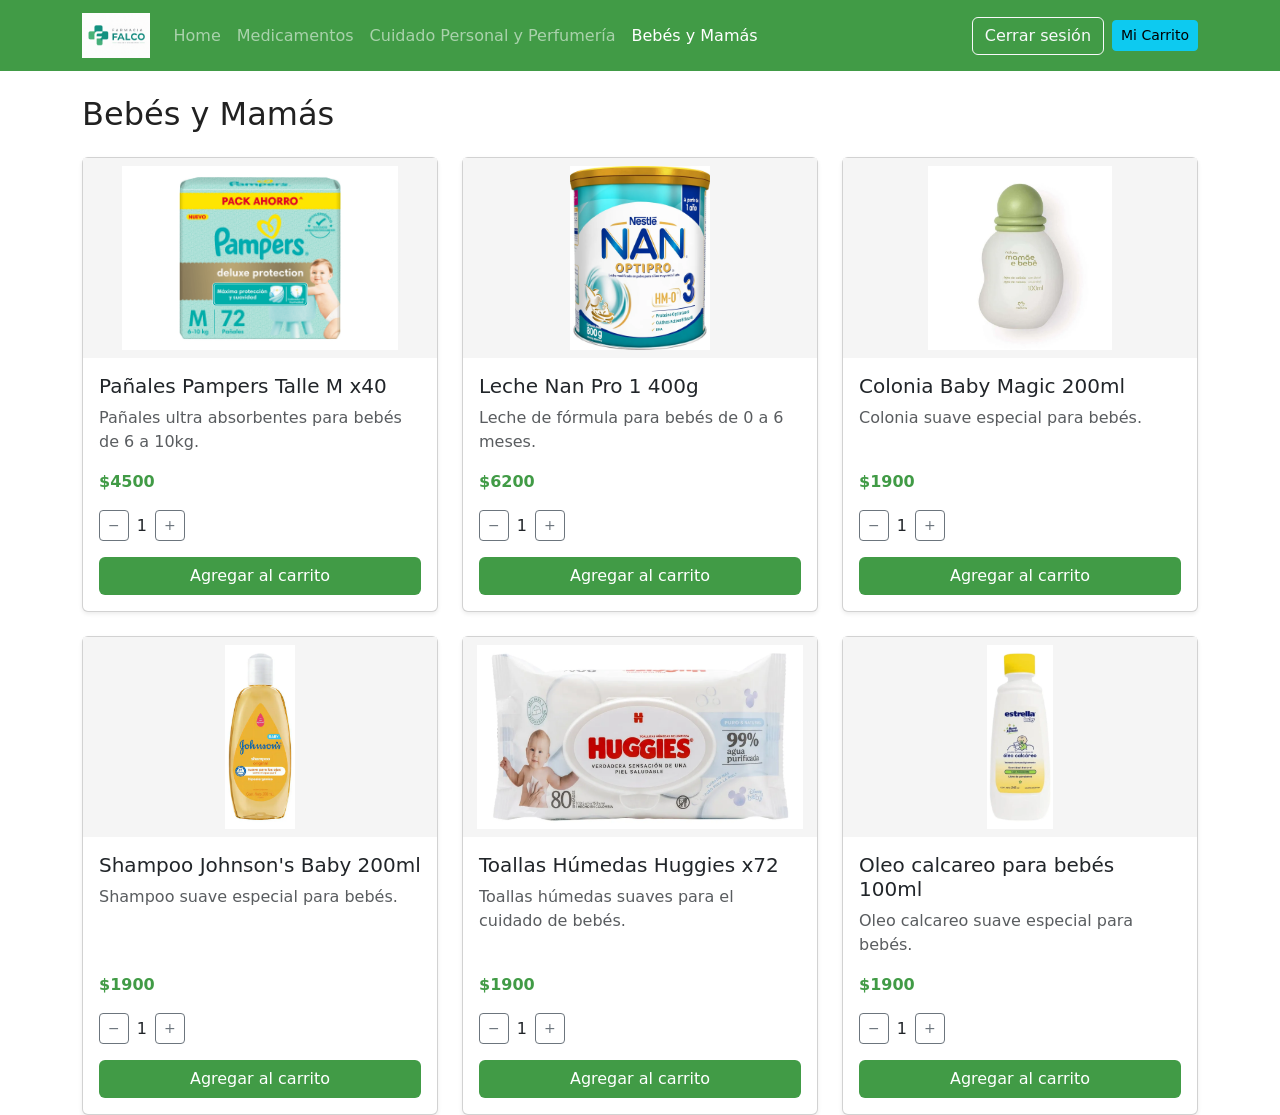
<file: pages/categorias/bebes.html>
<!DOCTYPE html>
<html lang="es">
<head>
    <meta charset="UTF-8">
    <meta name="viewport" content="width=device-width, initial-scale=1.0">
    <link href="https://cdn.jsdelivr.net/npm/bootstrap@5.3.3/dist/css/bootstrap.min.css" rel="stylesheet">
    <link rel="stylesheet" href="../../css/estilos.css">
    <title>Farmacia Falco - Bebés y Mamás</title>
</head>
<body>

   <nav id="navbar" class="navbar navbar-expand-lg navbar-dark bg-falco"></nav>

<main class="container mt-4">
    <h2 class="mb-4">Bebés y Mamás</h2>
    <div class="row g-4" id="contenedor-cards">
    </div>
</main>

<script src="https://cdn.jsdelivr.net/npm/bootstrap@5.3.3/dist/js/bootstrap.bundle.min.js"></script>
<script src="../../js/navbar.js"></script>
<script src="../../js/cards.js"></script>
<script src="../../js/productos.js"></script>
<script>
    generarNavbar('../../');

    async function cargarBebes() {
        const productos = await cargarProductos('bebes');
        const contenedor = document.getElementById('contenedor-cards');
        contenedor.innerHTML = productos.map(p => generarCard(p)).join('');
    }

    cargarBebes();
</script>

</body>
</html>
</file>
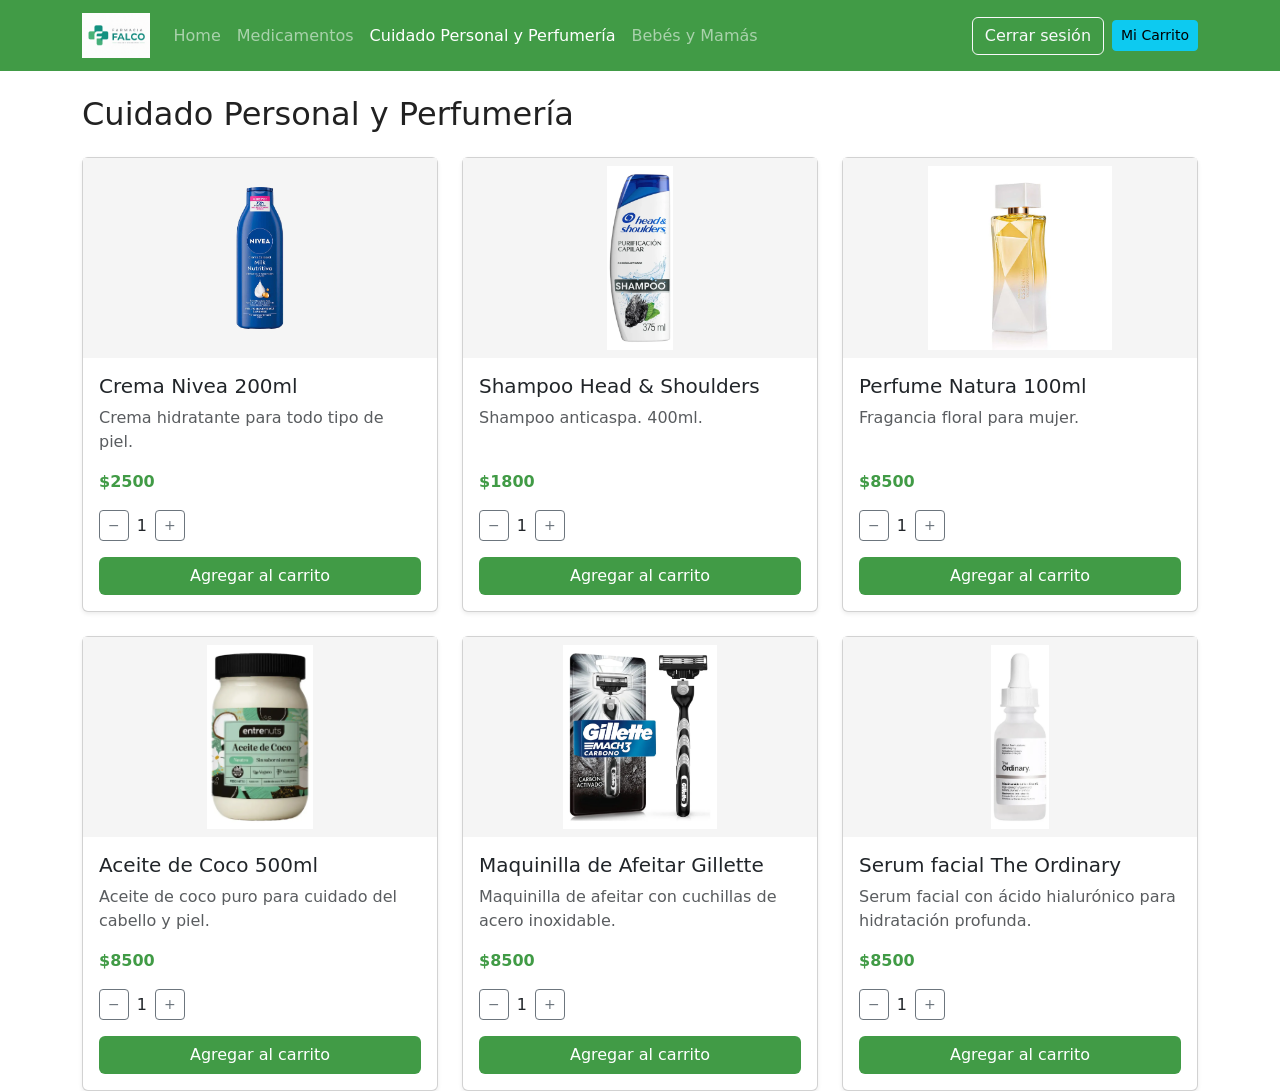
<file: pages/categorias/cuidado-personal.html>
<!DOCTYPE html>
<html lang="es">
<head>
    <meta charset="UTF-8">
    <meta name="viewport" content="width=device-width, initial-scale=1.0">
    <link href="https://cdn.jsdelivr.net/npm/bootstrap@5.3.3/dist/css/bootstrap.min.css" rel="stylesheet">
    <link rel="stylesheet" href="../../css/estilos.css">
    <title>Farmacia Falco - Cuidado Personal y Perfumería</title>
</head>
<body>
<nav id="navbar" class="navbar navbar-expand-lg navbar-dark bg-falco"></nav>

<main class="container mt-4">
    <h2 class="mb-4">Cuidado Personal y Perfumería</h2>
    <div class="row g-4" id="contenedor-cards">
    </div>
</main>

<script src="https://cdn.jsdelivr.net/npm/bootstrap@5.3.3/dist/js/bootstrap.bundle.min.js"></script>
<script src="../../js/navbar.js"></script>
<script src="../../js/cards.js"></script>
<script src="../../js/productos.js"></script>
<script>
    generarNavbar('../../');

    async function cargarCuidadoPersonal() {
        const productos = await cargarProductos('cuidado-personal');
        const contenedor = document.getElementById('contenedor-cards');
        contenedor.innerHTML = productos.map(p => generarCard(p)).join('');
    }

    cargarCuidadoPersonal();
</script>
</body>
</html>
</file>
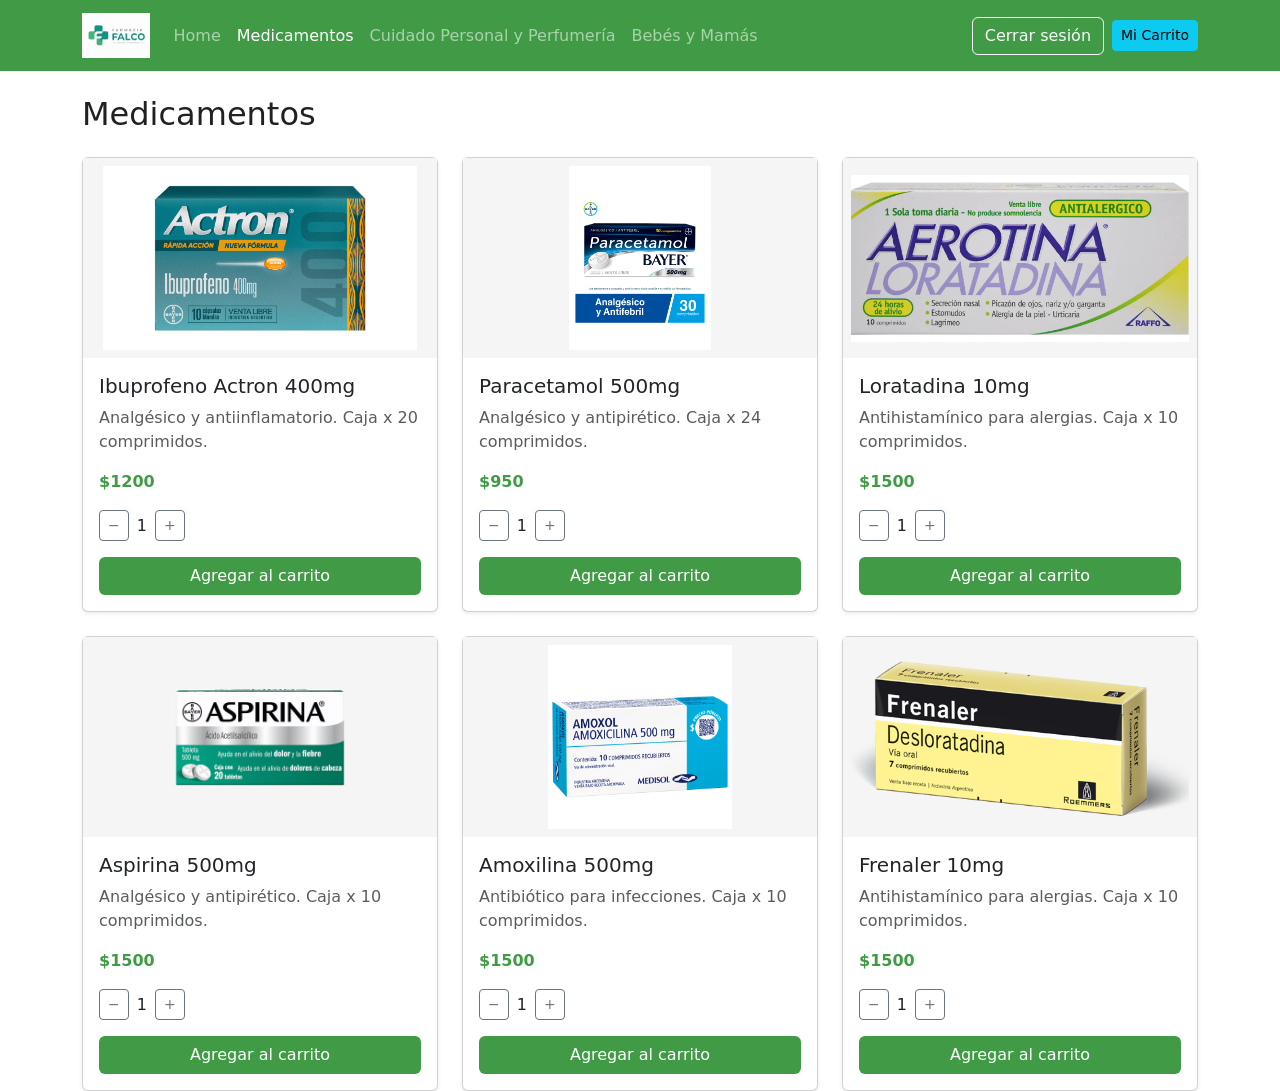
<file: pages/categorias/medicamentos.html>
<!DOCTYPE html>
<html lang="es">
<head>
    <meta charset="UTF-8">
    <meta name="viewport" content="width=device-width, initial-scale=1.0">
    <link href="https://cdn.jsdelivr.net/npm/bootstrap@5.3.3/dist/css/bootstrap.min.css" rel="stylesheet">
<link rel="stylesheet" href="../../css/estilos.css">
    <title>Farmacia Falco - Medicamentos</title>
</head>
<body>

<nav id="navbar" class="navbar navbar-expand-lg navbar-dark bg-falco"></nav>

<main class="container mt-4">
    <h2 class="mb-4">Medicamentos</h2>
    <div class="row g-4" id="contenedor-cards">
    </div>
</main>

<script src="https://cdn.jsdelivr.net/npm/bootstrap@5.3.3/dist/js/bootstrap.bundle.min.js"></script>
<script src="../../js/navbar.js"></script>
<script src="../../js/cards.js"></script>
<script src="../../js/productos.js"></script>
<script>
    generarNavbar('../../');

    async function cargarMedicamentos() {
        const productos = await cargarProductos('medicamentos');
        const contenedor = document.getElementById('contenedor-cards');
        contenedor.innerHTML = productos.map(p => generarCard(p)).join('');
    }

    cargarMedicamentos();
</script>
</body>
</html>
</file>
<file: css/estilos.css>
:root {
  --color-primary: #419b46;
  --color-primary-light: #4CAF50;
  --color-bg: #FFFFFF;
  --color-bg-secondary: #F5F5F5;
  --color-text: #212121;
}

.navbar {
  background-color: var(--color-primary) !important;
}

.btn-outline-light:hover {
  background-color: var(--color-primary-light);
  border-color: var(--color-primary-light);
}

body {
  background-color: var(--color-bg);
  color: var(--color-text);
}
</file>
